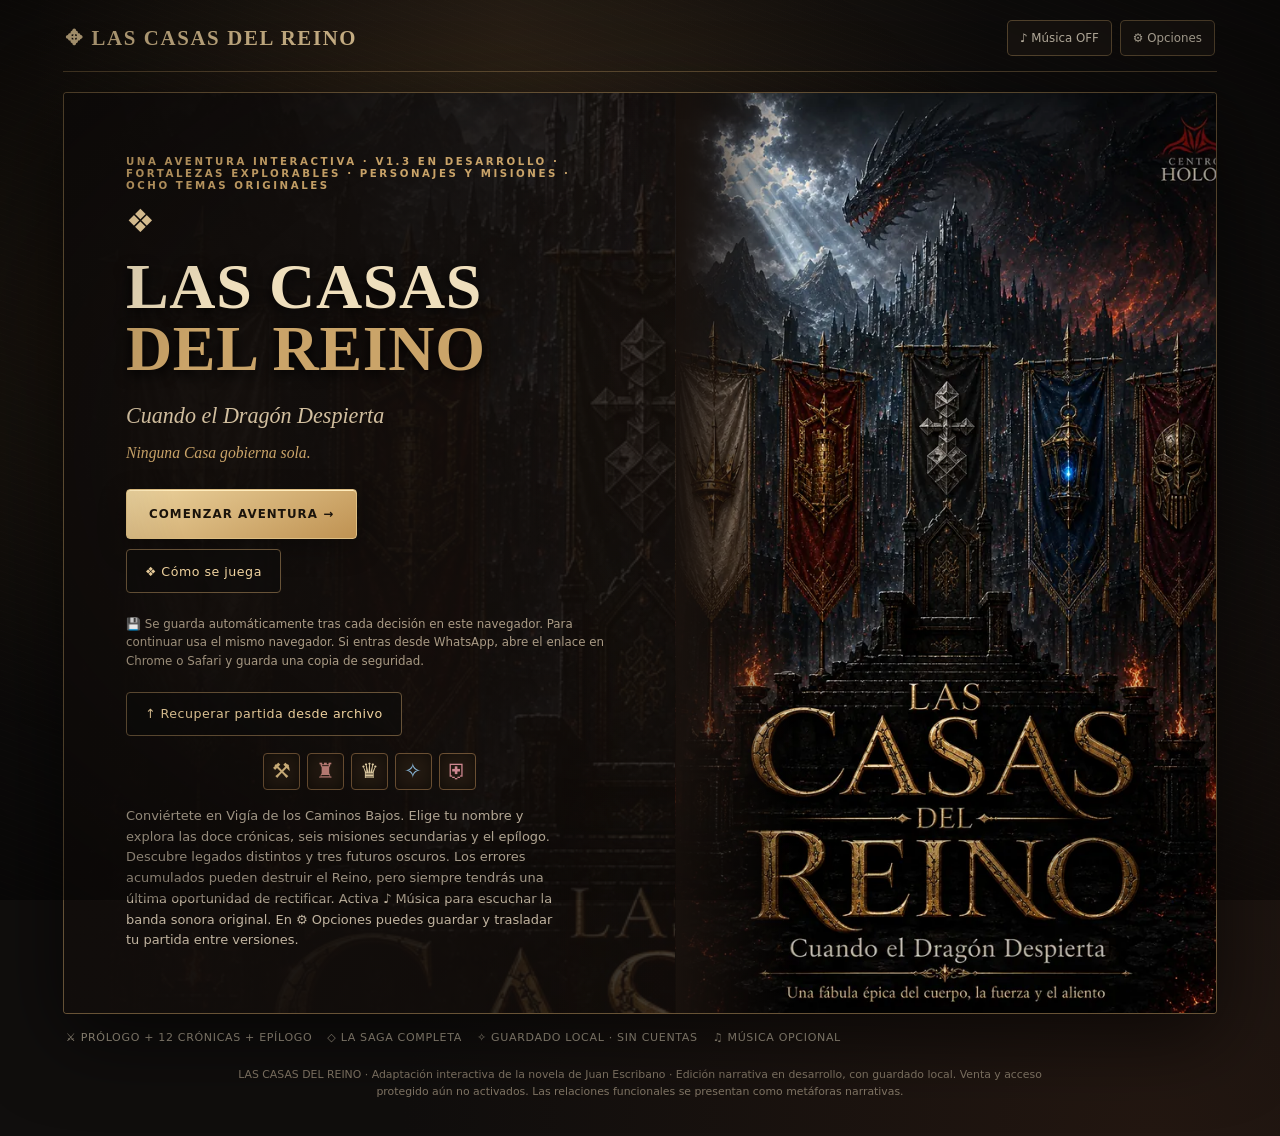
<file: index.html>
<!doctype html>
<html lang="es">
<head>
<meta charset="utf-8">
<meta name="viewport" content="width=device-width, initial-scale=1">
<meta name="theme-color" content="#110f1b">
<title>Las Casas del Reino — Cargando la edición V1.3 en desarrollo</title>
<style>
*{box-sizing:border-box}body{margin:0;min-height:100dvh;background:#100d15;color:#f4e7cb;font-family:Georgia,serif;display:grid;place-items:center;padding:1.5rem;text-align:center}
main{max-width:420px}h1{font-size:clamp(2rem,7vw,3rem);line-height:1.15;margin:0 0 1rem}p{opacity:.82;line-height:1.5}
progress{width:100%;height:8px;accent-color:#bf985d;margin-top:1.2rem}small{display:block;margin-top:.5rem;color:#b7a889}
</style>
</head>
<body>
<main><h1>Las Casas del Reino</h1><p id="status">Los caminos del Reino se están abriendo…</p><progress id="progress" max="16" value="0"></progress><small id="percent">Preparando la edición V1.3 en desarrollo</small></main>
<script>
(async()=>{
 const total=16,limit=4,chunks=new Array(total);
 const stat=document.getElementById('status'),bar=document.getElementById('progress'),percent=document.getElementById('percent');
 let next=0,completed=0;
 async function worker(){
   while(next<total){
     const i=next++;
     const src='parts/'+String(i).padStart(3,'0')+'.txt';
     // Revalidate each fragment, but reuse the local browser cache when unchanged.
     const res=await fetch(src,{cache:'no-cache'});
     if(!res.ok)throw Error('No se ha podido cargar el fragmento '+(i+1)+' ('+res.status+')');
     chunks[i]=await res.text();
     completed++;
     bar.value=completed;
     percent.textContent=Math.round(completed/total*100)+' %';
   }
 }
 await Promise.all(Array.from({length:limit},()=>worker()));
 const page=chunks.join('');
 if(!/^<!doctype html>/i.test(page)||!page.trimEnd().endsWith('</html>'))throw Error('El contenido de la beta está incompleto');
 document.open();document.write(page);document.close();
})().catch(err=>{
 document.getElementById('status').textContent='El Reino no ha podido abrirse. Recarga la página para intentarlo de nuevo.';
 document.getElementById('percent').textContent=err.message;
 console.error(err);
});
</script>
</body>
</html>
</file>
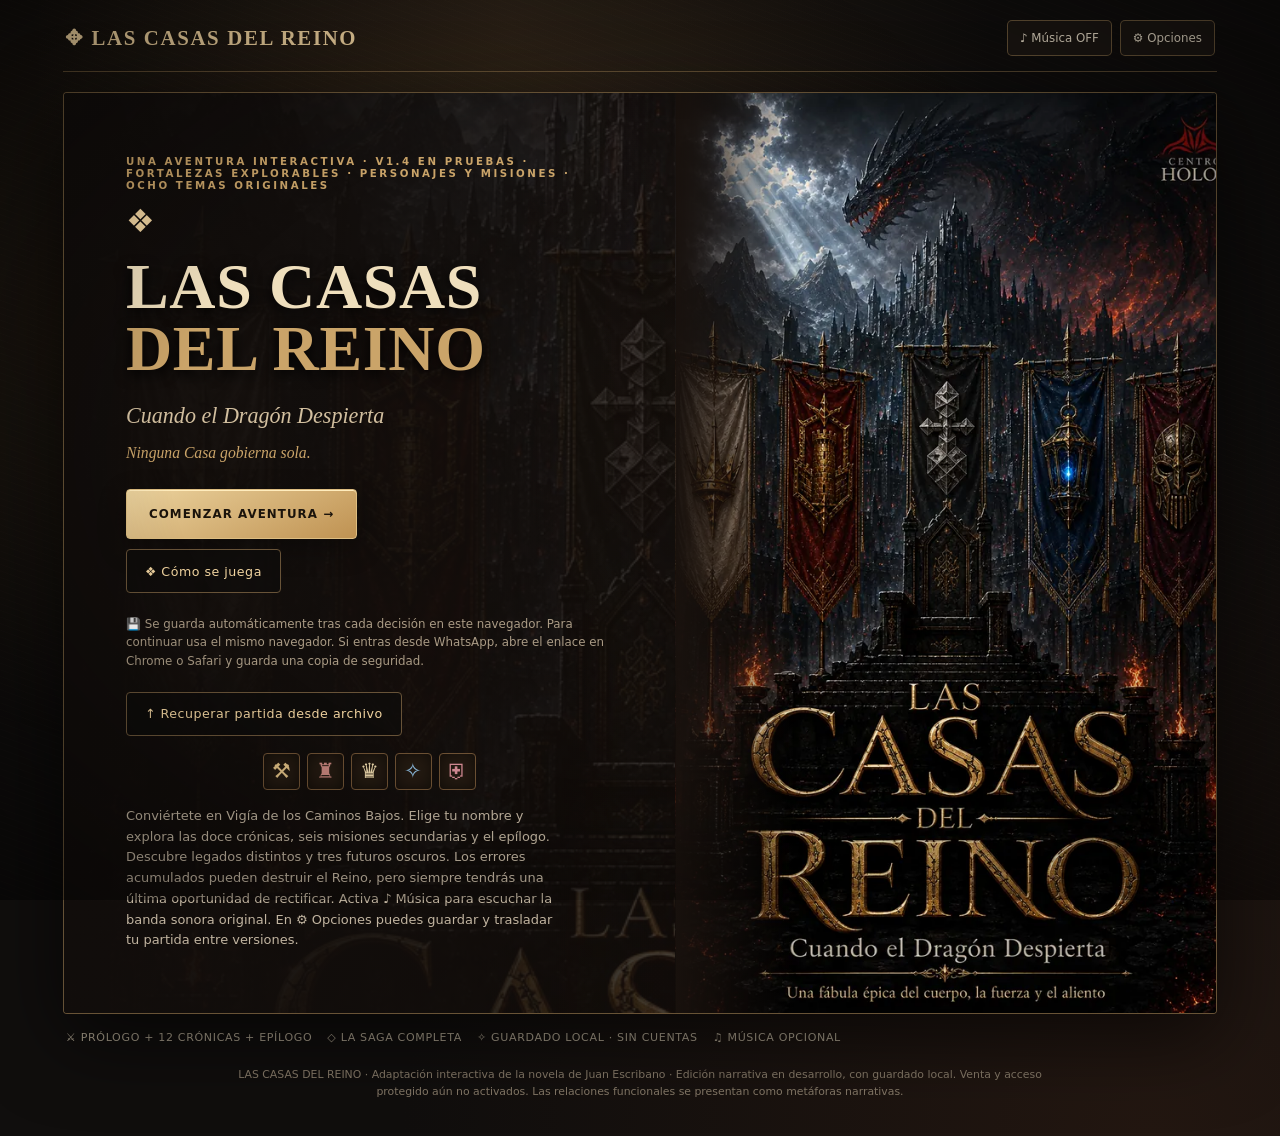
<file: beta-v1-4/index.html>
<!doctype html>
<html lang="es">
<head>
<meta charset="utf-8">
<meta name="viewport" content="width=device-width, initial-scale=1">
<meta name="theme-color" content="#110f1b">
<link rel="icon" type="image/svg+xml" href="favicon.svg">
<title>Las Casas del Reino — Cargando la edición V1.4 en desarrollo</title>
<style>
*{box-sizing:border-box}body{margin:0;min-height:100dvh;background:#100d15;color:#f4e7cb;font-family:Georgia,serif;display:grid;place-items:center;padding:1.5rem;text-align:center}
main{max-width:420px}h1{font-size:clamp(2rem,7vw,3rem);line-height:1.15;margin:0 0 1rem}p{opacity:.82;line-height:1.5}
progress{width:100%;height:8px;accent-color:#bf985d;margin-top:1.2rem}small{display:block;margin-top:.5rem;color:#b7a889}
</style>
</head>
<body>
<main><h1>Las Casas del Reino</h1><p id="status">Los caminos del Reino se están abriendo…</p><progress id="progress" max="16" value="0"></progress><small id="percent">Preparando la edición V1.4 en desarrollo</small></main>
<script>
(async()=>{
 const total=16,limit=4,chunks=new Array(total);
 const stat=document.getElementById('status'),bar=document.getElementById('progress'),percent=document.getElementById('percent');
 let next=0,completed=0;
 async function worker(){
   while(next<total){
     const i=next++;
     const src='parts/'+String(i).padStart(3,'0')+'.txt';
     // Revalidate each fragment, but reuse the local browser cache when unchanged.
     const res=await fetch(src,{cache:'no-cache'});
     if(!res.ok)throw Error('No se ha podido cargar el fragmento '+(i+1)+' ('+res.status+')');
     chunks[i]=await res.text();
     completed++;
     bar.value=completed;
     percent.textContent=Math.round(completed/total*100)+' %';
   }
 }
 await Promise.all(Array.from({length:limit},()=>worker()));
 let page=chunks.join('').replace('</head>','<link rel="icon" type="image/svg+xml" href="favicon.svg"><link rel="stylesheet" href="identidad-casas.css"></head>');
 // El Atlas solo revela el trasfondo de las Casas que el Vigía ya ha conocido.
 const atlasSpoiler='<p>${esc(ATLAS[key].desc)}</p>';
 const atlasSealed="<p>${esc(atlasStatus(key)==='Aún por descubrir'?'El estandarte permanece sellado. Su historia se revelará al llegar a esta Casa.':ATLAS[key].desc)}</p>";
 if(!page.includes(atlasSpoiler))throw Error('La versión del Atlas no coincide con la esperada');
 page=page.replace(atlasSpoiler,atlasSealed);
 if(!/^<!doctype html>/i.test(page)||!page.trimEnd().endsWith('</html>'))throw Error('El contenido de la beta está incompleto');
 document.open();document.write(page);document.close();
})().catch(err=>{
 document.getElementById('status').textContent='El Reino no ha podido abrirse. Recarga la página para intentarlo de nuevo.';
 document.getElementById('percent').textContent=err.message;
 console.error(err);
});
</script>
</body>
</html>
</file>
<file: beta-v1-4/identidad-casas.css>
/*
 LAS CASAS DEL REINO — V1.4 · Identidad de las Casas
 Capa visual progresiva para la beta: no altera escenas, decisiones ni guardados.
 Original, sin librerías, imágenes ni fuentes externas.
*/
body[data-realm]{
  --house-light:rgba(198,164,105,.15);
  --house-line:rgba(202,164,105,.4);
  --house-deep:#17120f;
}
body[data-realm="calcaneo"]{
  --house-light:rgba(192,146,107,.23);
  --house-line:rgba(207,177,133,.55);
  --house-deep:#1b1714;
}
body[data-realm="quinto"]{
  --house-light:rgba(172,70,58,.21);
  --house-line:rgba(201,131,114,.53);
  --house-deep:#1c1115;
}
body[data-realm="hallux"]{
  --house-light:rgba(199,159,67,.22);
  --house-line:rgba(225,192,124,.55);
  --house-deep:#201a11;
}
body[data-realm="diafragma"]{
  --house-light:rgba(59,117,160,.23);
  --house-line:rgba(120,190,223,.5);
  --house-deep:#101a22;
}
body[data-realm="mandibula"]{
  --house-light:rgba(151,52,68,.23);
  --house-line:rgba(210,138,147,.53);
  --house-deep:#201116;
}
body[data-realm="dragon"],body[data-realm="traicion"]{
  --house-light:rgba(202,81,42,.24);
  --house-line:rgba(239,145,94,.54);
  --house-deep:#24100e;
}
body[data-realm="rey"],body[data-realm="mapa"],
body[data-realm="hermandad"],body[data-realm="cover"]{
  --house-light:rgba(186,151,94,.16);
  --house-line:rgba(212,178,125,.4);
}

/* Un escenario distinto para cada Casa sin ocultar las ilustraciones originales. */
body[data-realm] .realm-hud{
  border-color:var(--house-line);
  background:
    radial-gradient(ellipse at 0 50%,var(--house-light),transparent 62%),
    linear-gradient(115deg,var(--house-deep),#151211 78%);
  box-shadow:inset 0 1px rgba(255,235,190,.06),0 14px 34px rgba(0,0,0,.33);
}
body[data-realm] .realm-emblem{
  border-color:var(--house-line);
  box-shadow:0 0 0 5px rgba(255,255,255,.018),0 0 24px var(--house-light);
}
body[data-realm] .game-grid .illustration{
  outline:1px solid var(--house-line);
  outline-offset:-1px;
  box-shadow:inset 0 -65px 90px rgba(0,0,0,.22),0 18px 45px rgba(0,0,0,.33);
}
body[data-realm] .game-grid .illustration .art-bottom{
  border-top:1px solid var(--house-line);
}
body[data-realm] .game-grid .narrative{
  border-color:var(--house-line);
  background:
    radial-gradient(ellipse at 95% 0,var(--house-light),transparent 45%),
    linear-gradient(160deg,#1d1917,var(--house-deep) 75%);
  box-shadow:0 18px 40px rgba(0,0,0,.27);
}
body[data-realm] .scene-title{
  text-wrap:balance;
  text-shadow:0 3px 16px rgba(0,0,0,.38);
}
body[data-realm] .game-grid .choice:not(:disabled){
  transition:border-color .18s ease,background-color .18s ease,transform .18s ease;
}
body[data-realm] .game-grid .choice:not(:disabled):hover{
  border-color:var(--realm-accent);
  background-color:var(--house-light);
  transform:translateY(-1px);
}
body[data-realm] .game-grid .choice:focus-visible,
body[data-realm] button:focus-visible{
  outline:2px solid var(--realm-accent);
  outline-offset:3px;
}
body[data-realm] .game-grid .choice:disabled{
  opacity:.67;
}
body[data-realm] .game-grid .story p{
  hanging-punctuation:first;
}

/* Una entrada escénica corta, sin flashes ni movimientos invasivos. */
body[data-realm] .realm-hud,
body[data-realm] .game-grid{
  animation:v14-realm-enter .38s ease-out both;
}
@keyframes v14-realm-enter{
  from{opacity:.75;transform:translateY(5px)}
  to{opacity:1;transform:translateY(0)}
}
@media (max-width:600px){
  body[data-realm] .realm-hud{box-shadow:0 9px 22px rgba(0,0,0,.24)}
  body[data-realm] .realm-emblem{box-shadow:0 0 15px var(--house-light)}
  body[data-realm] .game-grid .choice{min-height:50px}
  body[data-realm] .game-grid .story{line-height:1.72}
}
@media (hover:none){
  body[data-realm] .game-grid .choice:not(:disabled):hover{transform:none}
}
@media (prefers-reduced-motion:reduce){
  body[data-realm] .realm-hud,
  body[data-realm] .game-grid{animation:none}
  body[data-realm] .game-grid .choice:not(:disabled){transition:none}
}

/* Bitácora del Vigía: información legible, sin barras que confundan ficción con diagnóstico. */
.vigia-return{border-left:3px solid var(--realm-accent);padding:16px 20px}
.vigia-return p{line-height:1.58}
.vigia-return button{font-size:.83rem;min-height:40px;margin-top:5px}
.vigia-memory{margin:20px 0;border:1px solid var(--house-line,rgba(202,164,105,.4));background:linear-gradient(155deg,var(--house-deep,#17120f),#151210);padding:18px 20px;border-radius:10px}
.vigia-memory h3{font:normal 1.4rem/1.3 Georgia,serif;color:#f0d7ab;margin:7px 0 12px}
.vigia-memory-pulse{color:#e5d4ba;line-height:1.65;border-left:2px solid var(--realm-accent,#caa469);padding-left:12px}
.vigia-memory-list{list-style:none;padding:0;margin:16px 0;display:grid;gap:9px;counter-reset:vigia-trail}
.vigia-memory-list li{counter-increment:vigia-trail;display:grid;gap:5px;border-top:1px solid rgba(202,164,105,.2);padding:10px 0 3px 32px;position:relative;line-height:1.55}
.vigia-memory-list li::before{content:counter(vigia-trail,decimal-leading-zero);position:absolute;top:11px;left:0;font:700 .77rem/1.4 system-ui,sans-serif;color:var(--realm-accent,#caa469)}
.vigia-memory-list strong{color:#f0dfc3;font-size:.95rem}
.vigia-memory-list span{color:#c7b9a5;font-size:.9rem;overflow-wrap:anywhere}
@media(max-width:600px){.vigia-return,.vigia-memory{padding:13px}.vigia-memory h3{font-size:1.19rem}.vigia-memory-list li{padding-left:29px}}
@media(prefers-reduced-motion:reduce){.vigia-memory *{scroll-behavior:auto}}

/* CRÓNICA XII · El Dragón. Experiencia cinematográfica sin recursos de red. */
.dragon20-boss{
 position:relative;isolation:isolate;overflow:hidden;
 margin:12px 0 22px;padding:21px 23px;
 border:1px solid rgba(241,149,83,.58);border-radius:12px;
 background:linear-gradient(135deg,rgba(43,14,15,.96),rgba(23,15,27,.94) 54%,rgba(14,18,28,.98));
 box-shadow:0 20px 50px rgba(0,0,0,.4),inset 0 1px rgba(255,223,171,.12);
}
.dragon20-boss::before{
 content:"";position:absolute;inset:-80px -30% auto;height:170px;z-index:-1;pointer-events:none;
 background:radial-gradient(ellipse,rgba(213,78,39,.3),transparent 65%);
 animation:dragon20-aura 5s ease-in-out infinite alternate;
}
.dragon20-eyebrow{font:800 .7rem/1.6 system-ui,sans-serif;letter-spacing:.19em;color:#f8c697}
.dragon20-fires{display:flex;flex-wrap:wrap;gap:13px;margin:14px 0;align-items:center}
.dragon20-sigil{
 display:inline-flex;width:39px;height:39px;align-items:center;justify-content:center;
 border:1px solid #775144;border-radius:7px;color:#b98b79;font:normal 22px/1 Georgia,serif;
 background:rgba(21,13,16,.75);box-shadow:inset 0 2px 12px rgba(0,0,0,.4);
}
.dragon20-sigil[data-lit="yes"]{color:#ffe4b9;border-color:#da9b66;box-shadow:0 0 16px rgba(240,132,71,.23),inset 0 0 12px rgba(255,155,65,.12)}
.dragon20-boss p{color:#e9d6c6;font-size:.95rem;line-height:1.55;margin:7px 0}
.dragon20-boss small{display:block;color:#bfa89b;font-size:.74rem;line-height:1.5}
body[data-realm="dragon"] .scene-title{
 color:#f5d0a5;
 text-shadow:0 4px 26px rgba(235,89,40,.26);
}
body[data-realm="dragon"] .game-grid .illustration{
 box-shadow:inset 0 0 90px rgba(156,41,23,.35),0 20px 55px rgba(0,0,0,.48);
}
@keyframes dragon20-aura{from{opacity:.5;transform:translateY(-8px)}to{opacity:1;transform:translateY(10px)}}
@media(max-width:600px){
 .dragon20-boss{padding:15px;margin:12px 0 18px}
 .dragon20-eyebrow{font-size:.63rem;letter-spacing:.12em}
 .dragon20-fires{gap:9px}
 .dragon20-sigil{height:35px;width:35px;font-size:20px}
 .dragon20-boss p{font-size:.88rem}
}
@media(prefers-reduced-motion:reduce){.dragon20-boss::before{animation:none}}

/* V1.4 · Dirección de lectura: 264 escenas, pero sin saturar cada pantalla. */
.v20-rest{position:relative;margin:24px 0 27px;padding:22px 24px 20px;border:1px solid rgba(215,175,114,.35);border-radius:13px;background:linear-gradient(125deg,rgba(60,43,30,.74),rgba(21,18,20,.86));box-shadow:0 14px 42px rgba(0,0,0,.15)}
.v20-rest::before{content:'✧';position:absolute;top:17px;right:23px;color:#d5b87c;font-size:25px;opacity:.7}
.v20-rest-eyebrow{color:#e8bc80;letter-spacing:.14em;font:800 .7rem/1.5 system-ui,sans-serif}
.v20-rest h2{margin:8px 35px 12px 0;color:#f3ddbb;font:normal clamp(1.3rem,2.3vw,1.9rem)/1.2 Georgia,serif}
.v20-rest>p{font-size:.97rem;line-height:1.65;color:#ddc7b0;margin:8px 0 14px}
.v20-rest-recap{border-top:1px solid rgba(229,185,123,.2);padding-top:10px;margin-bottom:14px}
.v20-rest-recap summary{cursor:pointer;font:700 .85rem/1.5 system-ui,sans-serif;color:#e5c49a;min-height:34px}
.v20-rest-recap ol{padding-left:20px;margin:8px 0 12px;display:grid;gap:9px}
.v20-rest-recap li{padding-left:4px;color:#cdbca9;line-height:1.5}
.v20-rest-recap li strong{display:block;color:#f0dbb6}
.v20-rest-recap li span{display:block;font-size:.83rem}
.v20-rest-recap p{font-size:.87rem;color:#cfc0af}
.v20-rest-exit{min-height:42px;font-size:.82rem}
.v20-return{margin:14px 0 17px;padding:12px 16px;border-left:3px solid #c19a6d;border-radius:7px;background:rgba(24,20,22,.75)}
.v20-return summary,.v20-memory summary{cursor:pointer;min-height:30px;color:#e6c79b;font:700 .88rem/1.45 system-ui,sans-serif}
.v20-return-content{padding-top:8px}
.v20-return-content p{font-size:.9rem;line-height:1.55}
.v20-memory{margin:0 0 16px}
.v20-memory summary{font-size:.81rem;color:#d3ac7e;list-style:revert;margin-bottom:8px}
.v20-memory:not([open]){border:1px solid rgba(196,142,92,.3);border-radius:7px;padding:8px 11px;background:rgba(25,17,18,.6)}
.v20-memory:not([open]) summary{margin:0}
.v20-memory[open]>.decision-echo{margin-top:9px}
.v20-mobile-tools>summary{display:none}
.v20-mobile-tools[open]>.game-footer{margin-top:0}
body[data-dragon="true"] .narrative{background-image:radial-gradient(ellipse at 100% 8%,rgba(126,45,28,.15),transparent 35%)}
body[data-dragon="true"] .dragon20-boss{margin:18px 0 20px}
body[data-dragon="true"] .scene-title{letter-spacing:-.015em}
@media(max-width:640px){
 .v20-mobile-tools{display:block;max-width:100%;margin:9px 8px 0;border:1px solid rgba(191,145,87,.38);border-radius:11px;background:linear-gradient(145deg,#231b1b,#171313);overflow:hidden}
 .v20-mobile-tools>summary{display:flex;cursor:pointer;align-items:center;justify-content:space-between;gap:10px;min-height:52px;padding:11px 14px;list-style:none;color:#f0d3a8;font:700 .82rem/1.4 system-ui,sans-serif}
 .v20-mobile-tools>summary::-webkit-details-marker{display:none}
 .v20-mobile-tools>summary::before{content:'✦';font-size:13px;color:#efb879}
 .v20-mobile-tools>summary>span{flex:1}
 .v20-mobile-tools>summary small{font:500 .66rem/1.3 system-ui,sans-serif;color:#c8b7a4;white-space:nowrap}
 .v20-mobile-tools[open]>summary{border-bottom:1px solid rgba(191,145,87,.25)}
 .v20-mobile-tools .game-footer{padding:12px 10px 5px;margin:0;background:transparent;display:block}
 .v20-mobile-tools .game-footer .stats{display:flex;flex-wrap:wrap;justify-content:center;gap:7px}
 .v20-mobile-tools .game-footer>.keyboard-hint,.v20-mobile-tools .game-footer>span{display:none}
 .v20-mobile-tools .bottom-tabs{padding:8px 10px 11px;margin:0;display:flex;flex-wrap:wrap;gap:7px;justify-content:center}
 .v20-mobile-tools .bottom-tabs .tab{min-height:42px;padding:9px 12px;flex:1 1 42%;font-size:.81rem}
 .realm-hud{margin:4px 8px 8px!important;padding:9px 13px!important;min-height:0!important;gap:8px!important}
 .realm-hud .realm-emblem{width:35px!important;height:35px!important;min-width:35px!important;font-size:18px!important}
 .realm-hud .realm-identity h2{font-size:.94rem!important;line-height:1.2}
 .realm-hud .realm-identity p,.realm-hud .realm-kicker,.realm-hud .side-progress,.realm-hud .realm-atlas-button{display:none!important}
 .realm-hud .realm-vitals{margin:0!important}
 .realm-hud .realm-vitals-top{gap:8px;font-size:.68rem!important}
 .realm-hud .realm-vitals-top>span{display:none}
 .realm-hud .realm-danger{height:5px!important}
 body[data-dragon="true"] .realm-hud{display:none!important}
 body[data-dragon="true"] .game-grid .illustration{min-height:186px!important;margin-top:4px}
 body[data-dragon="true"] .narrative{padding-top:16px!important}
 body[data-dragon="true"] .scene-top{opacity:.7;font-size:.65rem}
 body[data-dragon="true"] .scene-title{font-size:clamp(2.15rem,8.9vw,3.4rem)!important;line-height:1.02;margin:16px 0 9px;text-shadow:0 4px 28px rgba(245,109,49,.3)}
 body[data-dragon="true"] .scene-objective{font-size:.81rem;color:#e0c2a5;line-height:1.5}
 body[data-dragon="true"] .dragon20-boss{padding:13px 15px 14px;margin:15px 0 19px;border-radius:9px}
 body[data-dragon="true"] .dragon20-boss small{display:none}
 body[data-dragon="true"] .dragon20-boss p{margin:4px 0 0;font-size:.83rem}
 body[data-dragon="true"] .dragon20-fires{margin:11px 0}
 .v20-rest{margin:15px 0 20px;padding:16px}
 .v20-rest::before{top:15px;right:14px}
 .v20-rest h2{font-size:1.3rem}
 .v20-rest>p{font-size:.89rem}
 .v20-rest-exit{width:100%;min-height:44px}
 .v20-return{margin:10px 0;padding:10px 12px}
 .v20-return summary{font-size:.79rem}
 .v20-memory{margin:0 0 12px}
 .v20-memory summary{font-size:.78rem}
 .footer-legal{margin-top:13px!important;font-size:.62rem!important;line-height:1.5!important}
}
@media(max-width:390px){
 .v20-mobile-tools>summary{padding:10px 10px;gap:6px}
 .v20-mobile-tools>summary small{font-size:.62rem}
 body[data-dragon="true"] .dragon20-sigil{width:34px;height:34px}
}
@media(prefers-reduced-motion:reduce){.v20-rest,.v20-mobile-tools,.v20-memory{scroll-behavior:auto}}

/* Mobile: mostrar el tramo de la historia y progreso sin recargar con 264 escenas. */
@media(max-width:640px){.game-grid .scene-top>span:last-child{display:none}}
</file>
